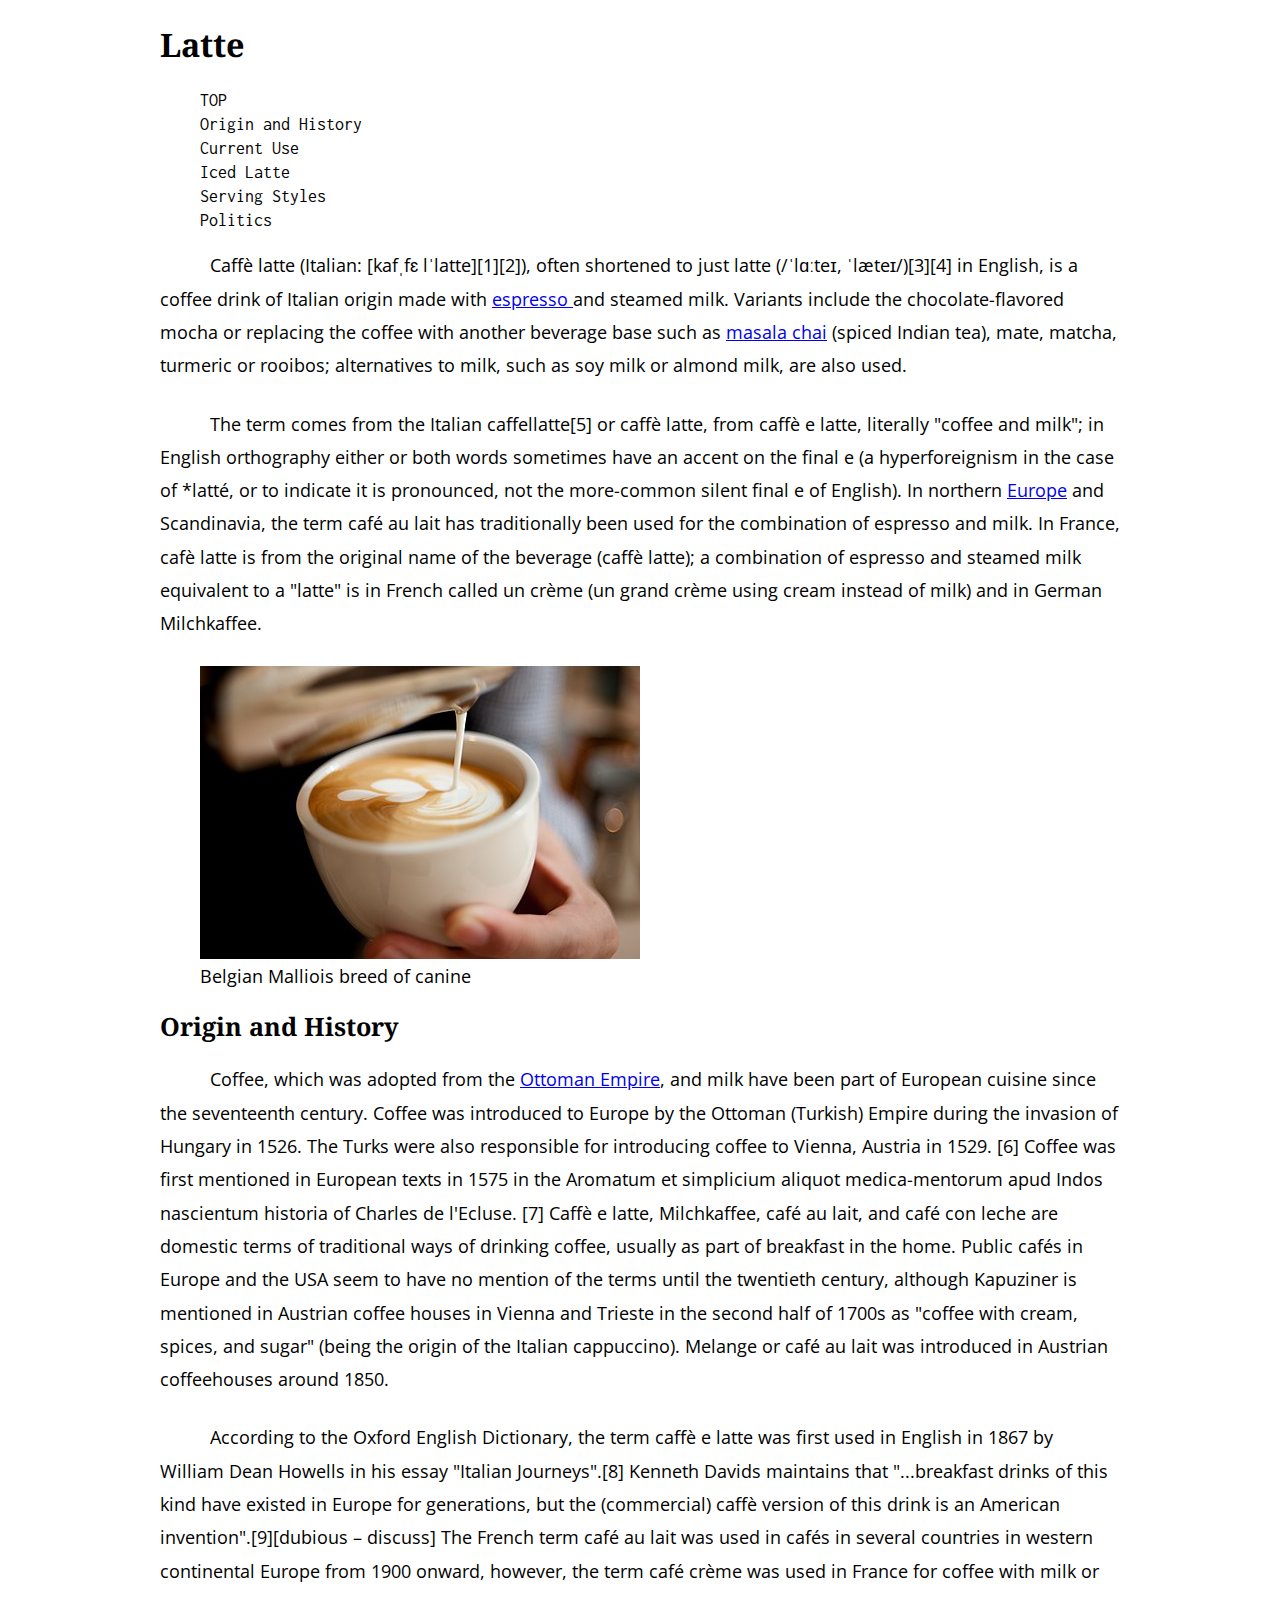
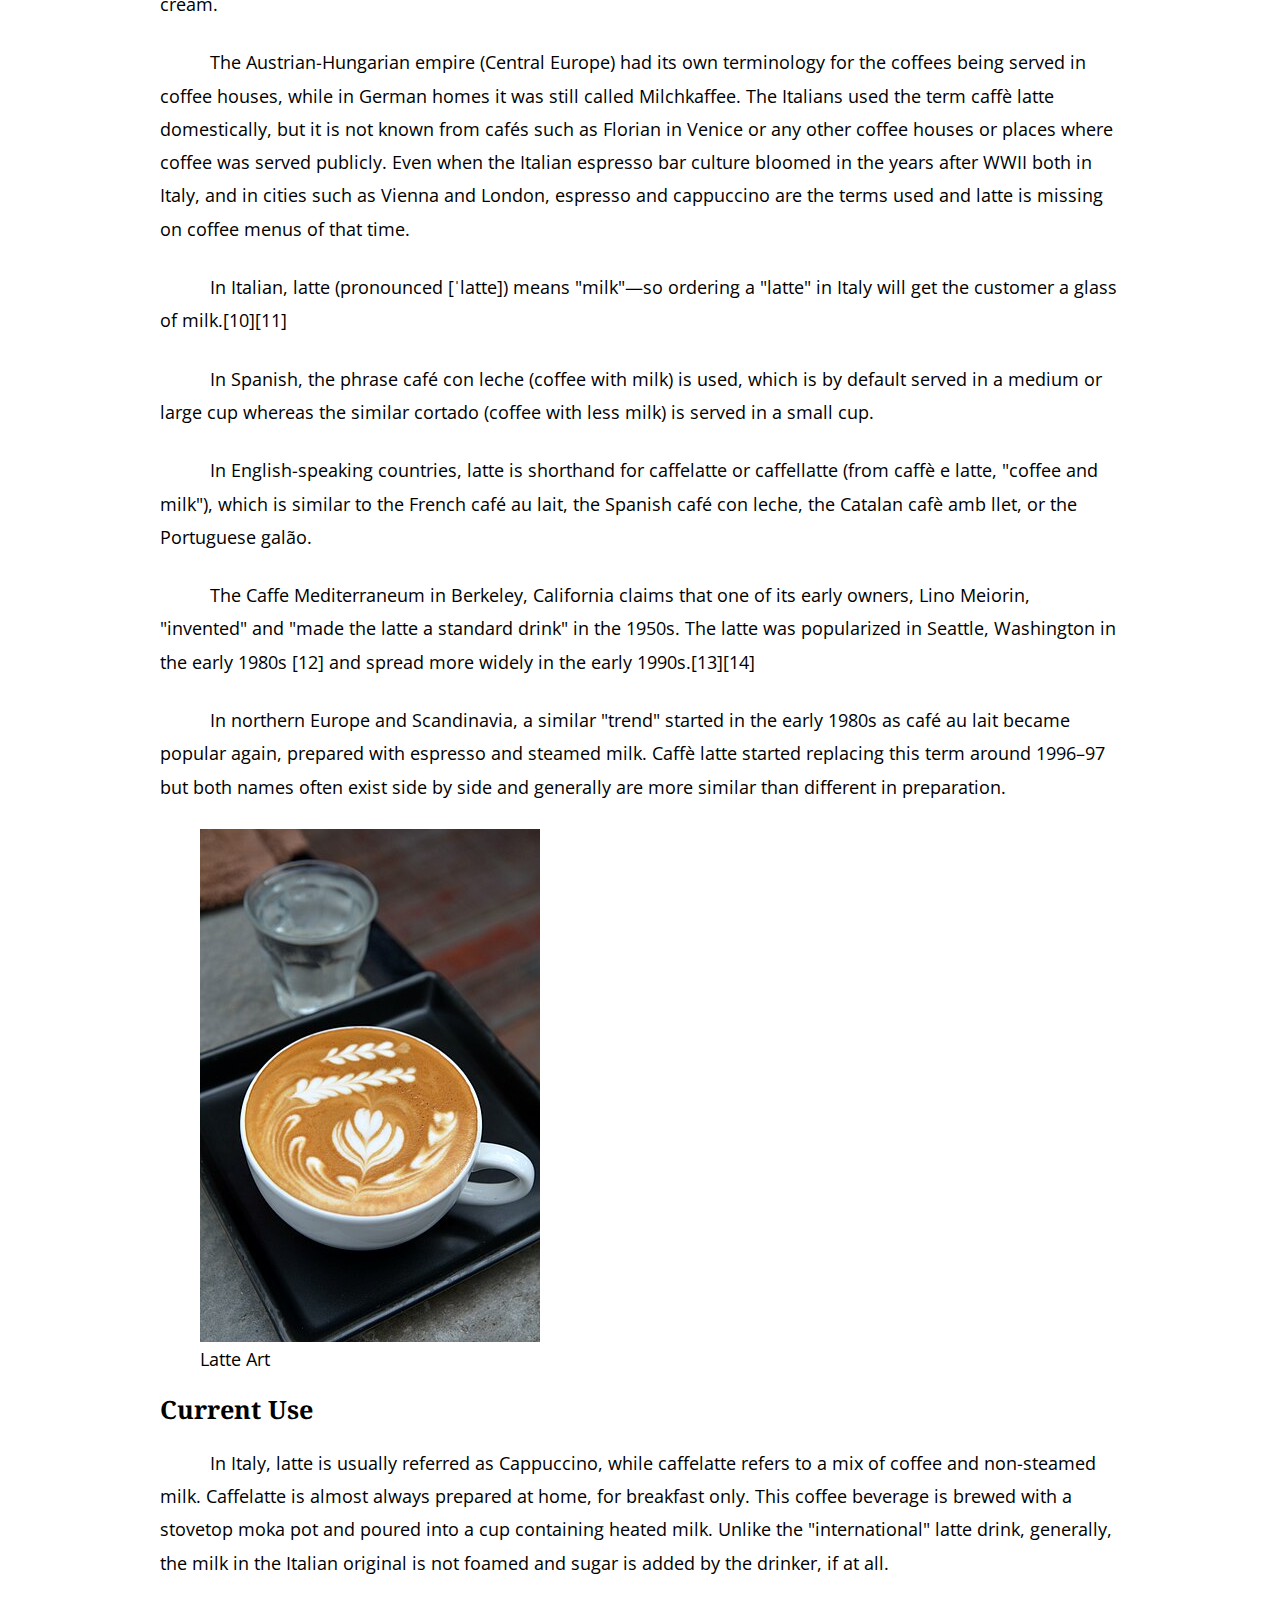
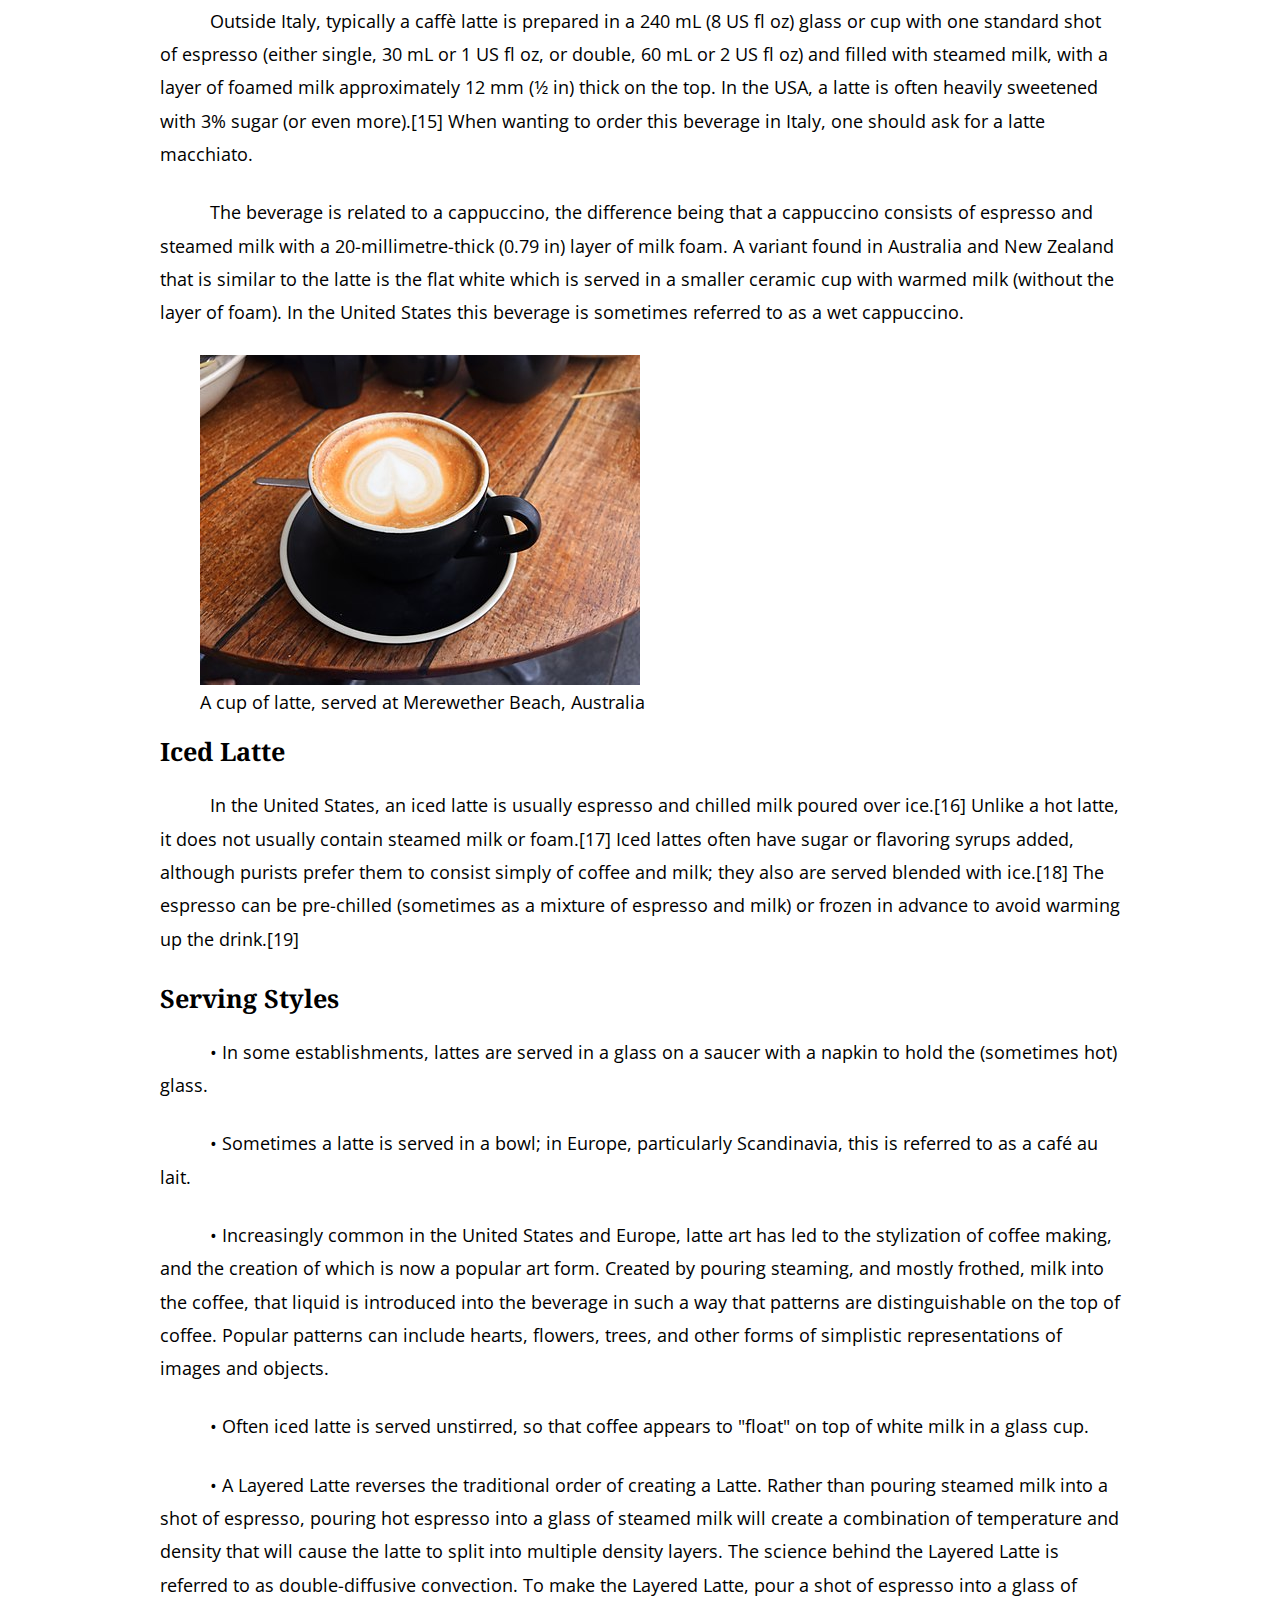
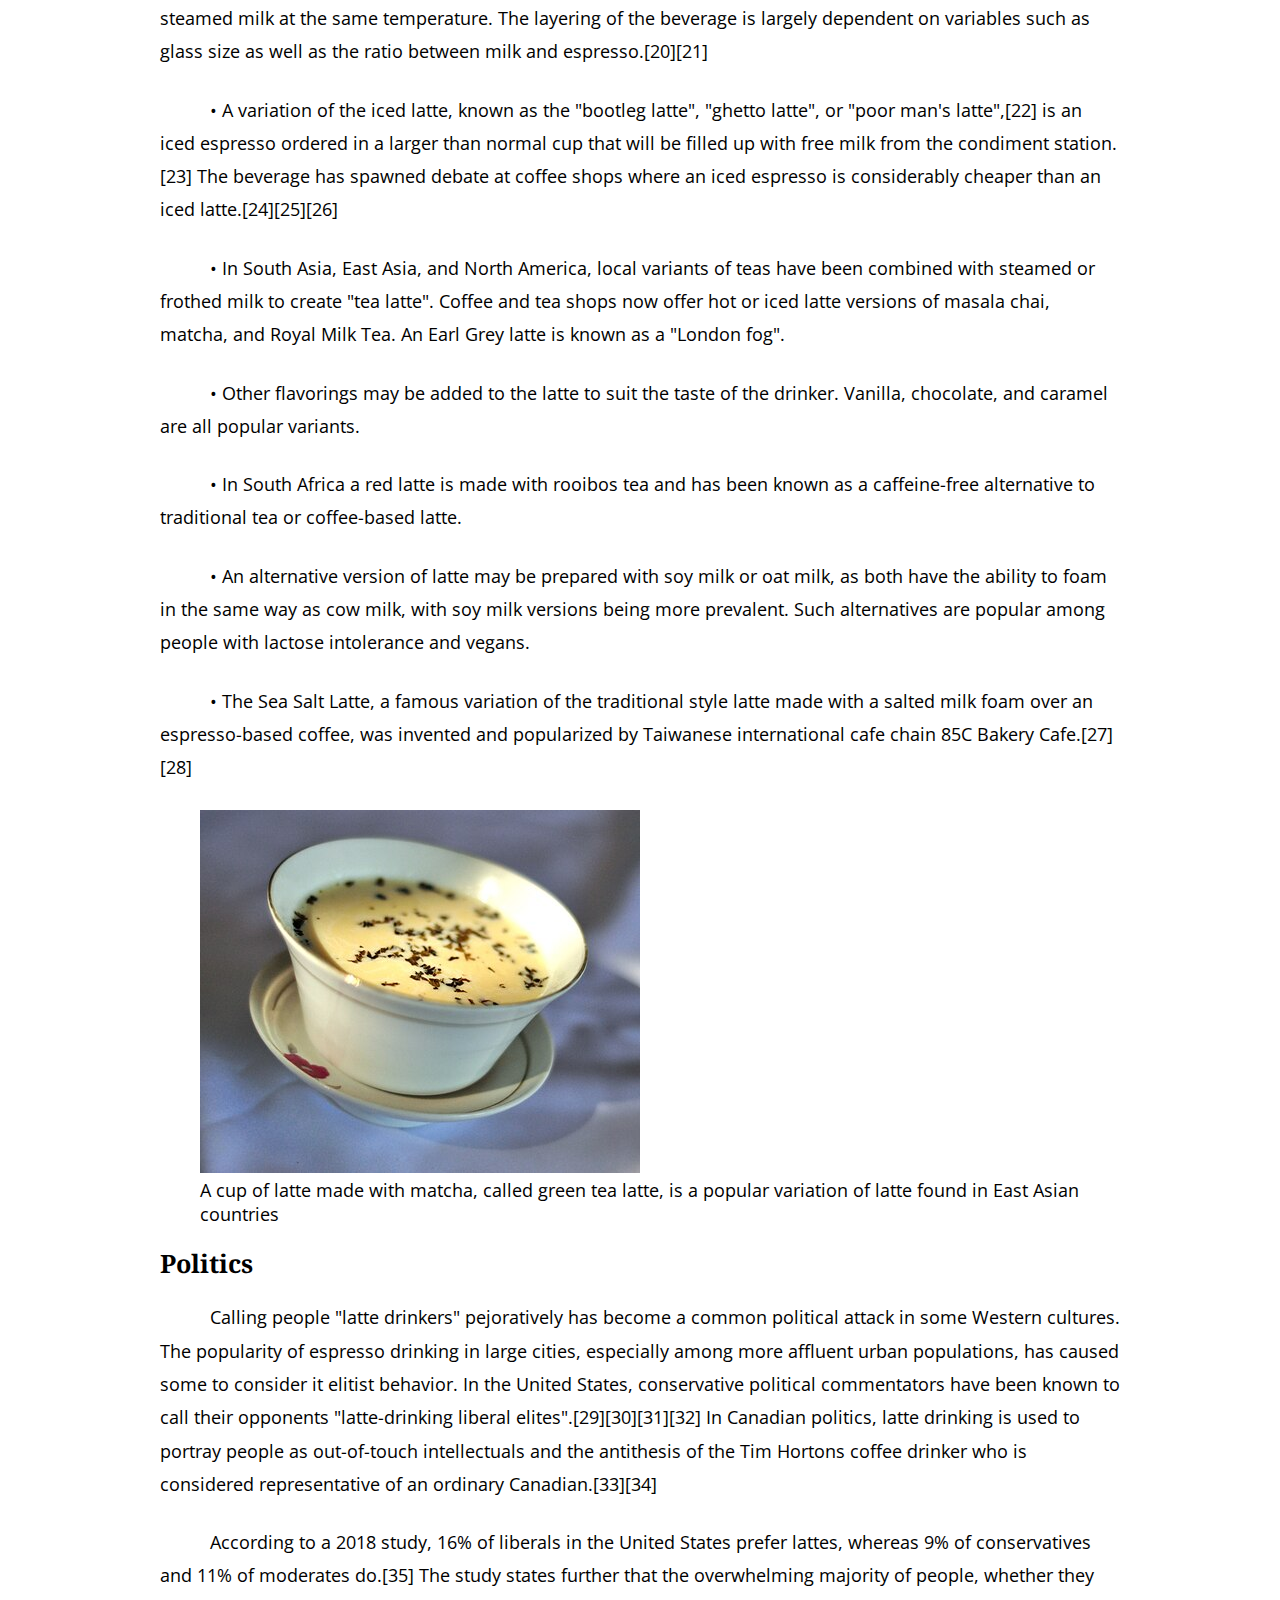
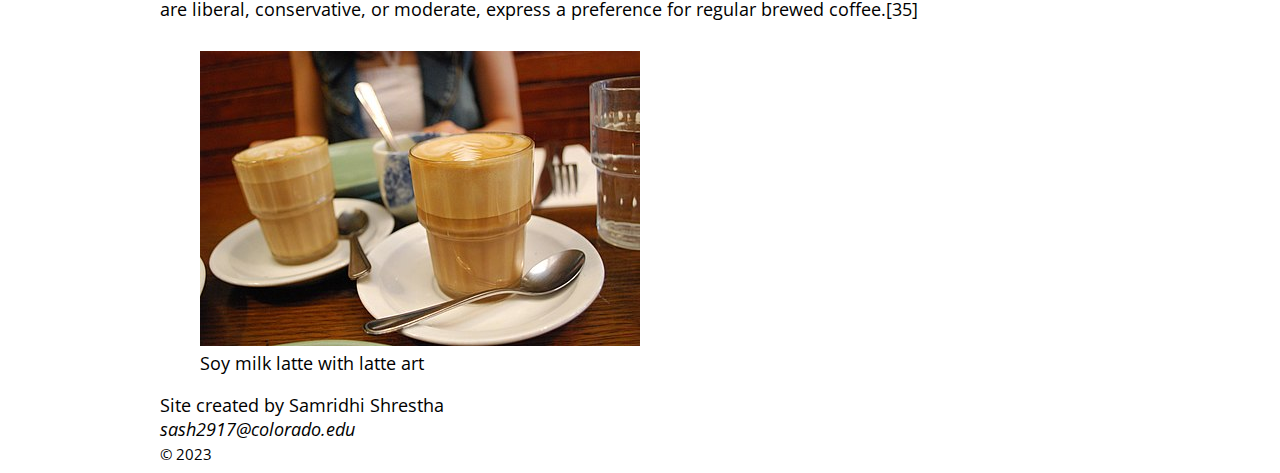
<file: index.html>
<!doctype html>

<html lang="en">
<head>
<meta charset="utf-8">
<meta name="viewport" content="width=device-width, initial-scale=1">
<title>Latte</title>
<link href="./semantic.css" rel="stylesheet">
</head>



<body>
  <div class="container">
   <header>
     <!-- rule: h1 used only once per page -->
     <!-- ================================= -->
      <h1>Latte</h1>
   </header>

<!-- rule nav only once per page and must be internal links  -->
   <nav>
     <h2 class="sr-only">Contents</h2>
      <ul>
         <li><a href="#top">TOP</a></li>
         <li><a href="#origin-and-history">Origin and History</a></li>
         <li><a href="#current-use">Current Use</a></li>
         <li><a href="#ice-latte">Iced Latte</a></li>
         <li><a href="#serving-styles">Serving Styles</a></li>
         <li><a href="#politics">Politics</a></li>
       </ul>
   </nav>

   <!-- primary content of the web page -->
   <main>

      <section id="top">

            <p>Caffè latte (Italian: [kafˌfɛ lˈlatte][1][2]), often shortened to just latte (/ˈlɑːteɪ, ˈlæteɪ/)[3][4] in English, is a coffee drink of Italian origin made with <a href="https://en.wikipedia.org/wiki/Espresso">espresso </a> and steamed milk. Variants include the chocolate-flavored mocha or replacing the coffee with another beverage base such as <a href="https://en.wikipedia.org/wiki/Masala_chai">masala chai</a> (spiced Indian tea), mate, matcha, turmeric or rooibos; alternatives to milk, such as soy milk or almond milk, are also used.</p>
            <p>The term comes from the Italian caffellatte[5] or caffè latte, from caffè e latte, literally "coffee and milk"; in English orthography either or both words sometimes have an accent on the final e (a hyperforeignism in the case of *latté, or to indicate it is pronounced, not the more-common silent final e of English). In northern <a href="https://en.wikipedia.org/wiki/Northern_Europe">Europe</a> and Scandinavia, the term café au lait has traditionally been used for the combination of espresso and milk. In France, cafè latte is from the original name of the beverage (caffè latte); a combination of espresso and steamed milk equivalent to a "latte" is in French called un crème (un grand crème using cream instead of milk) and in German Milchkaffee.</p>

            <figure>
                  <img src="./latteOne.jpeg" alt="person pouring milk into a cup to create latte art">
                  <figcaption>Belgian Malliois breed of canine </figcaption>
            </figure>
      </section>

      <section id="origin-and-history">
        <h2>Origin and History</h2>
        <p>Coffee, which was adopted from the <a href="https://en.wikipedia.org/wiki/Ottoman_Empire">Ottoman Empire</a>, and milk have been part of European cuisine since the seventeenth century. Coffee was introduced to Europe by the Ottoman (Turkish) Empire during the invasion of Hungary in 1526. The Turks were also responsible for introducing coffee to Vienna, Austria in 1529. [6] Coffee was first mentioned in European texts in 1575 in the Aromatum et simplicium aliquot medica-mentorum apud Indos nascientum historia of Charles de l'Ecluse. [7] Caffè e latte, Milchkaffee, café au lait, and café con leche are domestic terms of traditional ways of drinking coffee, usually as part of breakfast in the home. Public cafés in Europe and the USA seem to have no mention of the terms until the twentieth century, although Kapuziner is mentioned in Austrian coffee houses in Vienna and Trieste in the second half of 1700s as "coffee with cream, spices, and sugar" (being the origin of the Italian cappuccino). Melange or café au lait was introduced in Austrian coffeehouses around 1850.</p>
        <p>According to the Oxford English Dictionary, the term caffè e latte was first used in English in 1867 by William Dean Howells in his essay "Italian Journeys".[8] Kenneth Davids maintains that "...breakfast drinks of this kind have existed in Europe for generations, but the (commercial) caffè version of this drink is an American invention".[9][dubious – discuss] The French term café au lait was used in cafés in several countries in western continental Europe from 1900 onward, however, the term café crème was used in France for coffee with milk or cream.</p>
        <p>The Austrian-Hungarian empire (Central Europe) had its own terminology for the coffees being served in coffee houses, while in German homes it was still called Milchkaffee. The Italians used the term caffè latte domestically, but it is not known from cafés such as Florian in Venice or any other coffee houses or places where coffee was served publicly. Even when the Italian espresso bar culture bloomed in the years after WWII both in Italy, and in cities such as Vienna and London, espresso and cappuccino are the terms used and latte is missing on coffee menus of that time.</p>
        <p>In Italian, latte (pronounced [ˈlatte]) means "milk"—so ordering a "latte" in Italy will get the customer a glass of milk.[10][11]</p>
        <p>In Spanish, the phrase café con leche (coffee with milk) is used, which is by default served in a medium or large cup whereas the similar cortado (coffee with less milk) is served in a small cup.</p>
        <p>In English-speaking countries, latte is shorthand for caffelatte or caffellatte (from caffè e latte, "coffee and milk"), which is similar to the French café au lait, the Spanish café con leche, the Catalan cafè amb llet, or the Portuguese galão.</p>
        <p>The Caffe Mediterraneum in Berkeley, California claims that one of its early owners, Lino Meiorin, "invented" and "made the latte a standard drink" in the 1950s. The latte was popularized in Seattle, Washington in the early 1980s [12] and spread more widely in the early 1990s.[13][14]</p>
        <p>In northern Europe and Scandinavia, a similar "trend" started in the early 1980s as café au lait became popular again, prepared with espresso and steamed milk. Caffè latte started replacing this term around 1996–97 but both names often exist side by side and generally are more similar than different in preparation.</p>
        <figure>
              <img src="./latteTwo.jpeg" alt="a beautiful display in a cup of latte art">
              <figcaption>Latte Art</figcaption>
        </figure>
      </section>

      <section id="current-use">
        <h2>Current Use</h2>
        <p>In Italy, latte is usually referred as Cappuccino, while caffelatte refers to a mix of coffee and non-steamed milk. Caffelatte is almost always prepared at home, for breakfast only. This coffee beverage is brewed with a stovetop moka pot and poured into a cup containing heated milk. Unlike the "international" latte drink, generally, the milk in the Italian original is not foamed and sugar is added by the drinker, if at all.</p>
        <p>Outside Italy, typically a caffè latte is prepared in a 240 mL (8 US fl oz) glass or cup with one standard shot of espresso (either single, 30 mL or 1 US fl oz, or double, 60 mL or 2 US fl oz) and filled with steamed milk, with a layer of foamed milk approximately 12 mm (1⁄2 in) thick on the top. In the USA, a latte is often heavily sweetened with 3% sugar (or even more).[15] When wanting to order this beverage in Italy, one should ask for a latte macchiato.</p>
        <p>The beverage is related to a cappuccino, the difference being that a cappuccino consists of espresso and steamed milk with a 20-millimetre-thick (0.79 in) layer of milk foam. A variant found in Australia and New Zealand that is similar to the latte is the flat white which is served in a smaller ceramic cup with warmed milk (without the layer of foam). In the United States this beverage is sometimes referred to as a wet cappuccino.</p>
        
        <figure>
              <img src="./latteThree.jpeg" alt="a cup of latte on a wooden round table">
              <figcaption>A cup of latte, served at Merewether Beach, Australia</figcaption>
        </figure>
      </section>

      <section id="ice-latte">
        <h2>Iced Latte</h2>
        <p>In the United States, an iced latte is usually espresso and chilled milk poured over ice.[16] Unlike a hot latte, it does not usually contain steamed milk or foam.[17] Iced lattes often have sugar or flavoring syrups added, although purists prefer them to consist simply of coffee and milk; they also are served blended with ice.[18] The espresso can be pre-chilled (sometimes as a mixture of espresso and milk) or frozen in advance to avoid warming up the drink.[19]</p>
 
      </section>

      <section id="serving-styles">
        <h2>Serving Styles</h2>
        <p>• In some establishments, lattes are served in a glass on a saucer with a napkin to hold the (sometimes hot) glass.</p>
        <p>• Sometimes a latte is served in a bowl; in Europe, particularly Scandinavia, this is referred to as a café au lait.</p>
        <p>• Increasingly common in the United States and Europe, latte art has led to the stylization of coffee making, and the creation of which is now a popular art form. Created by pouring steaming, and mostly frothed, milk into the coffee, that liquid is introduced into the beverage in such a way that patterns are distinguishable on the top of coffee. Popular patterns can include hearts, flowers, trees, and other forms of simplistic representations of images and objects.</p>
        <p>• Often iced latte is served unstirred, so that coffee appears to "float" on top of white milk in a glass cup.</p>
        <p>• A Layered Latte reverses the traditional order of creating a Latte. Rather than pouring steamed milk into a shot of espresso, pouring hot espresso into a glass of steamed milk will create a combination of temperature and density that will cause the latte to split into multiple density layers. The science behind the Layered Latte is referred to as double-diffusive convection. To make the Layered Latte, pour a shot of espresso into a glass of steamed milk at the same temperature. The layering of the beverage is largely dependent on variables such as glass size as well as the ratio between milk and espresso.[20][21]</p>
        <p>• A variation of the iced latte, known as the "bootleg latte", "ghetto latte", or "poor man's latte",[22] is an iced espresso ordered in a larger than normal cup that will be filled up with free milk from the condiment station.[23] The beverage has spawned debate at coffee shops where an iced espresso is considerably cheaper than an iced latte.[24][25][26]</p>
        <p>• In South Asia, East Asia, and North America, local variants of teas have been combined with steamed or frothed milk to create "tea latte". Coffee and tea shops now offer hot or iced latte versions of masala chai, matcha, and Royal Milk Tea. An Earl Grey latte is known as a "London fog".</p>
        <p>• Other flavorings may be added to the latte to suit the taste of the drinker. Vanilla, chocolate, and caramel are all popular variants. </p>
        <p>• In South Africa a red latte is made with rooibos tea and has been known as a caffeine-free alternative to traditional tea or coffee-based latte.</p>
        <p>• An alternative version of latte may be prepared with soy milk or oat milk, as both have the ability to foam in the same way as cow milk, with soy milk versions being more prevalent. Such alternatives are popular among people with lactose intolerance and vegans. </p>
        <p>• The Sea Salt Latte, a famous variation of the traditional style latte made with a salted milk foam over an espresso-based coffee, was invented and popularized by Taiwanese international cafe chain 85C Bakery Cafe.[27][28]</p>

        <figure>
          <img src="./latteFour.jpeg" alt="a green tea latte with matcha and petals on the top">
          <figcaption>A cup of latte made with matcha, called green tea latte, is a popular variation of latte found in East Asian countries</figcaption>
    </figure>
      </section>

      <section id="politics">
        <h2>Politics</h2>
        <p>Calling people "latte drinkers" pejoratively has become a common political attack in some Western cultures. The popularity of espresso drinking in large cities, especially among more affluent urban populations, has caused some to consider it elitist behavior. In the United States, conservative political commentators have been known to call their opponents "latte-drinking liberal elites".[29][30][31][32] In Canadian politics, latte drinking is used to portray people as out-of-touch intellectuals and the antithesis of the Tim Hortons coffee drinker who is considered representative of an ordinary Canadian.[33][34]</p> 
        <p>According to a 2018 study, 16% of liberals in the United States prefer lattes, whereas 9% of conservatives and 11% of moderates do.[35] The study states further that the overwhelming majority of people, whether they are liberal, conservative, or moderate, express a preference for regular brewed coffee.[35]</p>
       
        <figure>
          <img src="./latteFive.jpeg" alt="soy milk latte with latte art">
          <figcaption>Soy milk latte with latte art</figcaption>
    </figure>

      </section>
<footer>
  Site created by Samridhi Shrestha <address>sash2917@colorado.edu</address>
  <small>&copy; 2023</small>
</footer>

</div> <!-- end container -->
</body>
</html>
</file>
